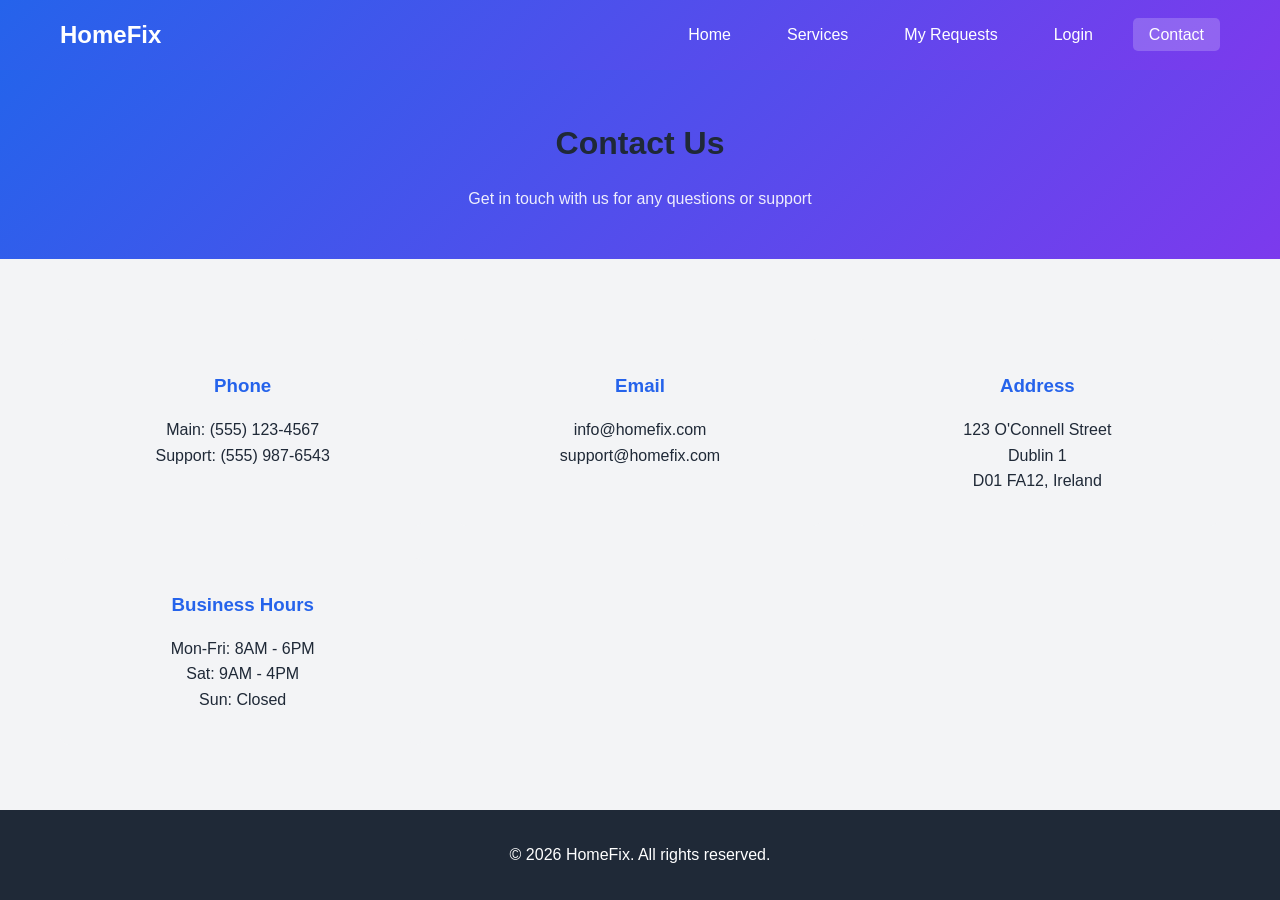
<file: wwwroot/contact.html>
<!DOCTYPE html>
<html lang="en">
<head>
    <meta charset="UTF-8">
    <meta name="viewport" content="width=device-width, initial-scale=1.0">
    <title>Contact Us - Home Maintenance</title>
    <link rel="stylesheet" href="css/styles.css">
</head>
<body>
    <!-- Navigation bar -->
    <nav class="navbar">
        <div class="container">
            <h1 class="logo">HomeFix</h1>
            <ul class="nav-links">
                <li><a href="index.html">Home</a></li>
                <li><a href="services.html">Services</a></li>
                <li><a href="my-requests.html">My Requests</a></li>
                <li><a href="login.html">Login</a></li>
                <li><a href="contact.html" class="active">Contact</a></li>
            </ul>
        </div>
    </nav>

    <!-- Page header -->
    <section class="page-header">
        <div class="container">
            <h1>Contact Us</h1>
            <p>Get in touch with us for any questions or support</p>
        </div>
    </section>

    <!-- Contact information section -->
    <section class="contact-section">
        <div class="container">
            <!-- Grid layout for contact cards -->
            <div class="contact-grid">
                <!-- Phone contact card -->
                <div class="contact-card">
                    <h3>Phone</h3>
                    <p>Main: (555) 123-4567</p>
                    <p>Support: (555) 987-6543</p>
                </div>
                
                <!-- Email contact card -->
                <div class="contact-card">
                    <h3>Email</h3>
                    <p>info@homefix.com</p>
                    <p>support@homefix.com</p>
                </div>
                
                <!-- Address contact card -->
                <div class="contact-card">
                    <h3>Address</h3>
                    <p>123 O'Connell Street</p>
                    <p>Dublin 1</p>
                    <p>D01 FA12, Ireland</p>
                </div>

                <!-- Business hours contact card -->
                <div class="contact-card">
                    <h3>Business Hours</h3>
                    <p>Mon-Fri: 8AM - 6PM</p>
                    <p>Sat: 9AM - 4PM</p>
                    <p>Sun: Closed</p>
                </div>
            </div>
        </div>
    </section>

    <!-- Footer -->
    <footer class="footer">
        <div class="container">
            <p>&copy; 2026 HomeFix. All rights reserved.</p>
        </div>
    </footer>
</body>
</html>
</file>
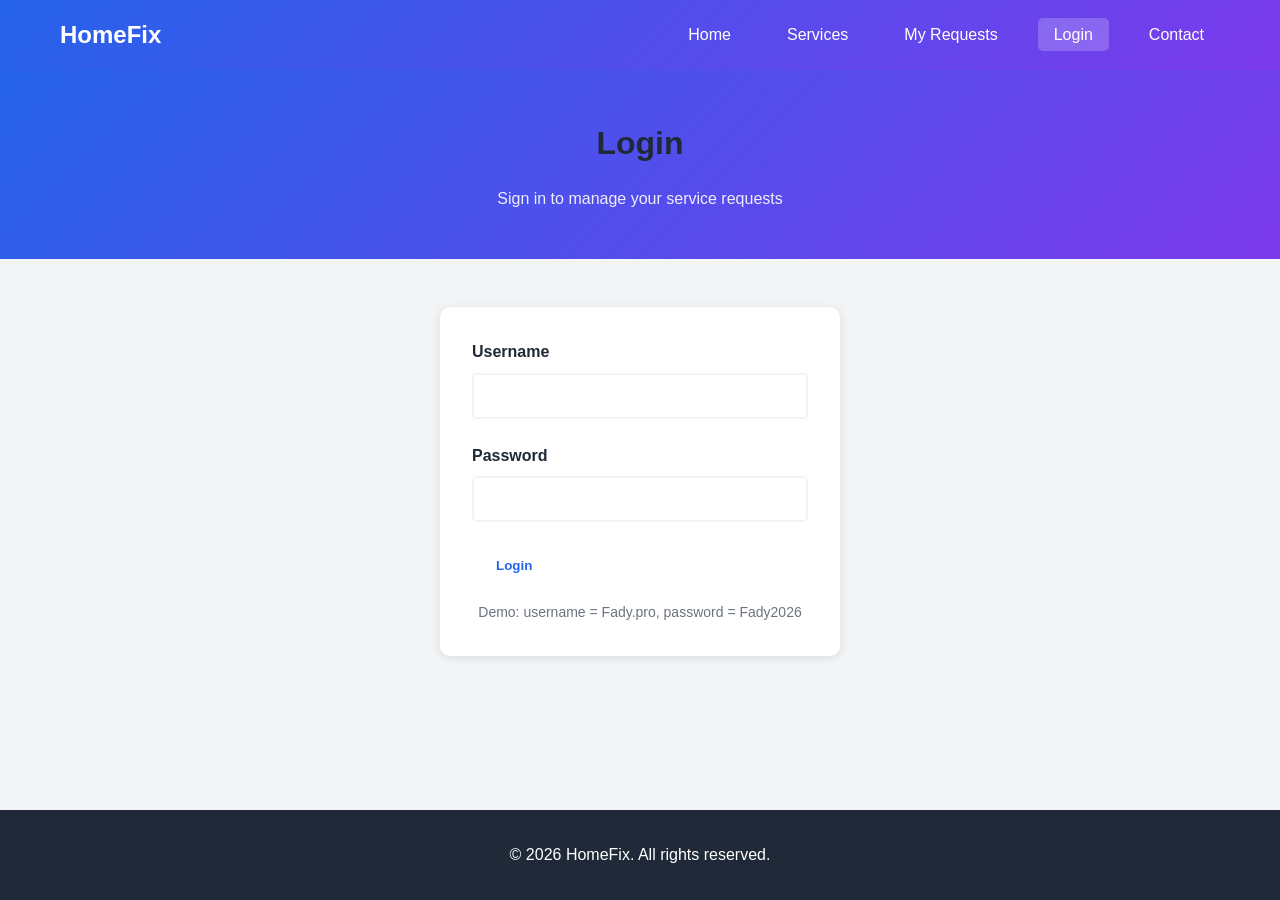
<file: wwwroot/login.html>
<!DOCTYPE html>
<html lang="en">
<head>
    <meta charset="UTF-8">
    <meta name="viewport" content="width=device-width, initial-scale=1.0">
    <title>Login - Home Maintenance</title>
    <link rel="stylesheet" href="css/styles.css">
</head>
<body>
    <!-- Navigation bar -->
    <nav class="navbar">
        <div class="container">
            <h1 class="logo">HomeFix</h1>
            <ul class="nav-links">
                <li><a href="index.html">Home</a></li>
                <li><a href="services.html">Services</a></li>
                <li><a href="my-requests.html">My Requests</a></li>
                <li><a href="login.html" class="active">Login</a></li>
                <li><a href="contact.html">Contact</a></li>
            </ul>
        </div>
    </nav>

    <!-- Page header -->
    <section class="page-header">
        <div class="container">
            <h1>Login</h1>
            <p>Sign in to manage your service requests</p>
        </div>
    </section>

    <!-- Login form section -->
    <section class="login-section">
        <div class="container">
            <form class="login-form" id="loginForm">
                <!-- Username input field -->
                <div class="form-group">
                    <label for="username">Username</label>
                    <input type="text" id="username" required>
                </div>
                
                <!-- Password input field -->
                <div class="form-group">
                    <label for="password">Password</label>
                    <input type="password" id="password" required>
                </div>
                
                <!-- Login button -->
                <button type="submit" class="btn">Login</button>
                
                <!-- Demo credentials note -->
                <p class="demo-note">Demo: username = Fady.pro, password = Fady2026</p>
            </form>
        </div>
    </section>

    <!-- Footer -->
    <footer class="footer">
        <div class="container">
            <p>&copy; 2026 HomeFix. All rights reserved.</p>
        </div>
    </footer>

    <!-- JavaScript files -->
    <script src="js/app.js"></script>
    <script>
        // Handle login form submission
        document.getElementById('loginForm').addEventListener('submit', function(e) {
            // Prevent page reload on form submit
            e.preventDefault();
            
            // Get username and password from input fields
            const username = document.getElementById('username').value;
            const password = document.getElementById('password').value;
            
            // Check if credentials are correct
            if (username === 'Fady.pro' && password === 'Fady2026') {
                alert('Login successful!');
                // Save login status in browser storage
                localStorage.setItem('isLoggedIn', 'true');
                // Redirect to My Requests page
                window.location.href = 'my-requests.html';
            } else {
                // Show error message for wrong credentials
                alert('Invalid credentials. Try Fady.pro / Fady202');
            }
        });
    </script>
</body>
</html>
</file>
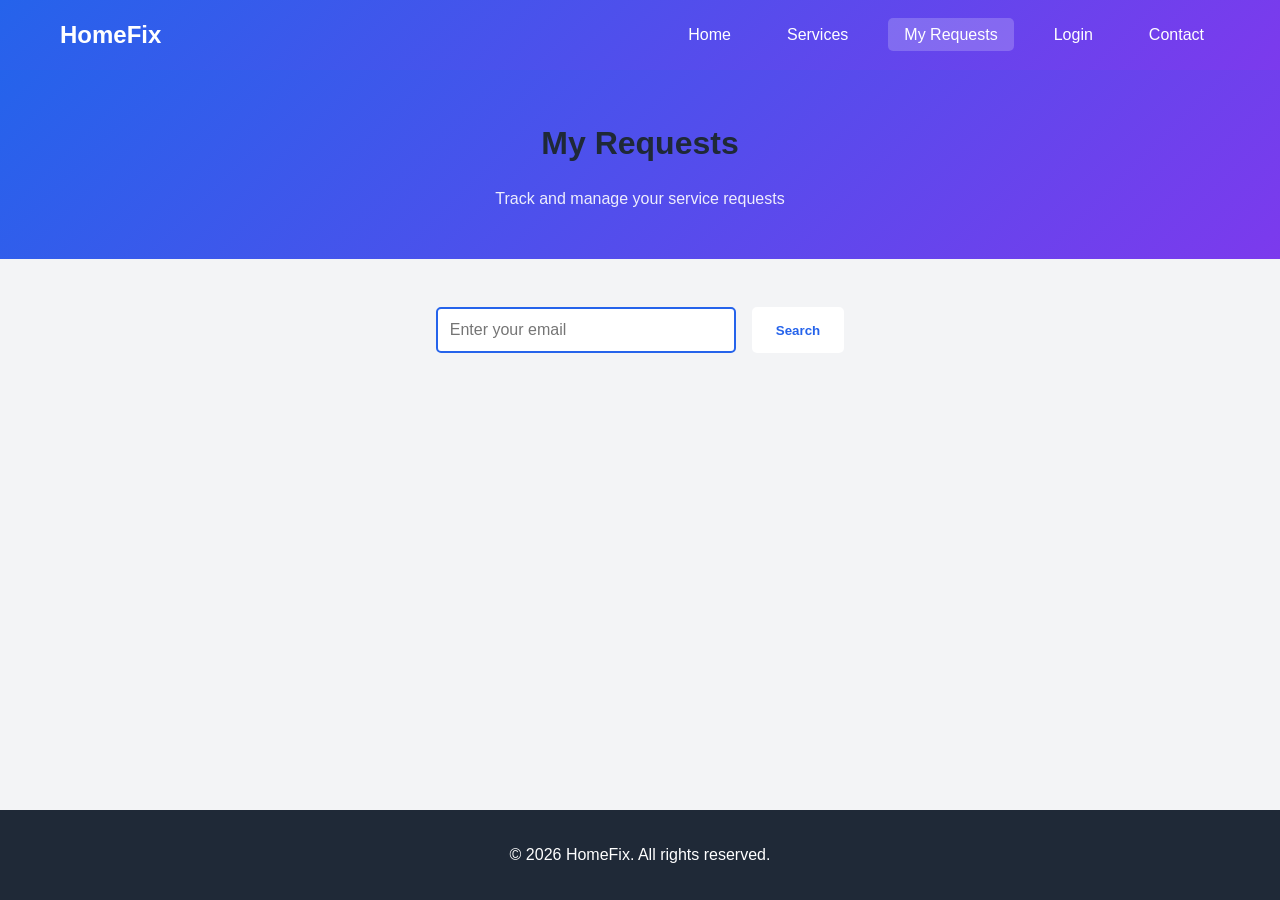
<file: wwwroot/my-requests.html>
<!DOCTYPE html>
<html lang="en">
<head>
    <meta charset="UTF-8">
    <meta name="viewport" content="width=device-width, initial-scale=1.0">
    <title>My Requests - Home Maintenance</title>
    <link rel="stylesheet" href="css/styles.css">
</head>
<body>
    <!-- Navigation bar -->
    <nav class="navbar">
        <div class="container">
            <h1 class="logo">HomeFix</h1>
            <ul class="nav-links">
                <li><a href="index.html">Home</a></li>
                <li><a href="services.html">Services</a></li>
                <li><a href="my-requests.html" class="active">My Requests</a></li>
                <li><a href="login.html">Login</a></li>
                <li><a href="contact.html">Contact</a></li>
            </ul>
        </div>
    </nav>

    <!-- Page header -->
    <section class="page-header">
        <div class="container">
            <h1>My Requests</h1>
            <p>Track and manage your service requests</p>
        </div>
    </section>

    <!-- Main section for viewing requests -->
    <section class="my-requests-section">
        <div class="container">
            <!-- Email search box to find customer requests -->
            <div class="email-search">
                <input type="email" id="searchEmail" placeholder="Enter your email" required>
                <button class="btn" onclick="loadMyRequests()">Search</button>
            </div>

            <!-- Container for displaying the list of requests -->
            <div class="requests-list" id="requestsList"></div>
        </div>
    </section>

    <!-- Footer -->
    <footer class="footer">
        <div class="container">
            <p>&copy; 2026 HomeFix. All rights reserved.</p>
        </div>
    </footer>

    <!-- Rating modal - appears when user wants to rate a completed service -->
    <div class="modal" id="ratingModal">
        <div class="modal-content">
            <span class="close">&times;</span>
            <h2>Rate Service</h2>
            <form id="ratingForm">
                <!-- Hidden field to store the request ID -->
                <input type="hidden" id="ratingRequestId">
                
                <!-- Star rating section -->
                <div class="form-group">
                    <label>Rating</label>
                    <div class="star-rating">
                        <span class="star" data-value="1">&#9733;</span>
                        <span class="star" data-value="2">&#9733;</span>
                        <span class="star" data-value="3">&#9733;</span>
                        <span class="star" data-value="4">&#9733;</span>
                        <span class="star" data-value="5">&#9733;</span>
                    </div>
                </div>
                
                <!-- Optional comments field -->
                <div class="form-group">
                    <label for="comments">Comments (optional)</label>
                    <textarea id="comments"></textarea>
                </div>
                
                <!-- Submit button -->
                <button type="submit" class="btn">Submit Rating</button>
            </form>
        </div>
    </div>

    <!-- JavaScript files -->
    <script src="js/app.js"></script>
    <script>
        // Initialize the rating modal functionality
        setupRatingModal();
    </script>
</body>
</html>
</file>
<file: wwwroot/css/styles.css>
* {
    margin: 0;
    padding: 0;
    box-sizing: border-box;
    font-family: 'Segoe UI', Tahoma, Geneva, Verdana, sans-serif;
}

:root {
    --primary: #2563eb;
    --primary-dark: #1d4ed8;
    --secondary: #7c3aed;
    --dark: #1f2937;
    --light: #f3f4f6;
    --white: #ffffff;
    --gray: #6b7280;
    --success: #10b981;
    --warning: #f59e0b;
    --danger: #ef4444;
}

body {
    background-color: var(--light);
    color: var(--dark);
    line-height: 1.6;
    min-height: 100vh;
    display: flex;
    flex-direction: column;
}

.container {
    max-width: 1200px;
    margin: 0 auto;
    padding: 0 20px;
}

.navbar {
    background: linear-gradient(135deg, var(--primary), var(--secondary));
    color: var(--white);
    padding: 1rem 0;
    position: sticky;
    top: 0;
    z-index: 100;
}

.navbar .container {
    display: flex;
    justify-content: space-between;
    align-items: center;
}

.logo {
    font-size: 1.5rem;
    font-weight: bold;
}

.nav-links {
    display: flex;
    list-style: none;
    gap: 1.5rem;
}

.nav-links a {
    color: var(--white);
    text-decoration: none;
    padding: 0.5rem 1rem;
    border-radius: 5px;
    transition: background 0.3s;
}

.nav-links a:hover,
.nav-links a.active {
    background: rgba(255, 255, 255, 0.2);
}

.hero {
    background: linear-gradient(135deg, var(--primary), var(--secondary));
    color: var(--white);
    text-align: center;
    padding: 5rem 0;
}

.hero h1 {
    font-size: 3rem;
    margin-bottom: 1rem;
}

.hero p {
    font-size: 1.25rem;
    margin-bottom: 2rem;
}

.btn {
    display: inline-block;
    background: var(--white);
    color: var(--primary);
    padding: 0.75rem 1.5rem;
    border-radius: 5px;
    text-decoration: none;
    font-weight: 600;
    border: none;
    cursor: pointer;
    transition: transform 0.3s, box-shadow 0.3s;
}

.btn:hover {
    transform: translateY(-2px);
    box-shadow: 0 4px 12px rgba(0, 0, 0, 0.15);
}

.btn-primary {
    background: var(--primary);
    color: var(--white);
}

.btn-primary:hover {
    background: var(--primary-dark);
}

.features {
    padding: 4rem 0;
    background: var(--white);
}

.features h2,
.featured-services h2,
.page-header h1 {
    text-align: center;
    font-size: 2rem;
    margin-bottom: 1rem;
    color: var(--dark);
}

.featured-services h2 {
    margin-top: 2rem;
}

.feature-grid,
.service-grid,
.contact-grid {
    display: grid;
    grid-template-columns: repeat(auto-fit, minmax(300px, 1fr));
    gap: 2rem;
    margin-top: 2rem;
}

.feature-card,
.contact-card {
    background: var(--light);
    padding: 2rem;
    border-radius: 10px;
    text-align: center;
    transition: transform 0.3s;
}

.feature-card:hover,
.contact-card:hover {
    transform: translateY(-5px);
}

.feature-card h3,
.contact-card h3 {
    color: var(--primary);
    margin-bottom: 1rem;
}

.service-card {
    background: var(--white);
    border-radius: 10px;
    padding: 1.5rem;
    box-shadow: 0 2px 10px rgba(0, 0, 0, 0.1);
    transition: transform 0.3s;
}

.service-card:hover {
    transform: translateY(-5px);
}

.service-card .price {
    font-size: 1.5rem;
    color: var(--primary);
    font-weight: bold;
    margin: 1rem 0;
}

.service-card .category {
    display: inline-block;
    background: var(--light);
    padding: 0.25rem 0.75rem;
    border-radius: 20px;
    font-size: 0.875rem;
    color: var(--gray);
}

.service-card .btn {
    width: 100%;
    text-align: center;
    margin-top: 1rem;
}

.page-header {
    background: linear-gradient(135deg, var(--primary), var(--secondary));
    color: var(--white);
    padding: 3rem 0;
}

.page-header p {
    text-align: center;
    opacity: 0.9;
}

.services-section,
.my-requests-section,
.login-section,
.contact-section {
    padding: 3rem 0;
    flex: 1;
}

.filter-bar {
    display: flex;
    flex-wrap: wrap;
    gap: 0.5rem;
    justify-content: center;
    margin-bottom: 2rem;
}

.filter-btn {
    background: var(--white);
    border: 2px solid var(--primary);
    color: var(--primary);
    padding: 0.5rem 1rem;
    border-radius: 5px;
    cursor: pointer;
    transition: all 0.3s;
}

.filter-btn:hover,
.filter-btn.active {
    background: var(--primary);
    color: var(--white);
}

.email-search {
    display: flex;
    gap: 1rem;
    justify-content: center;
    margin-bottom: 2rem;
}

.email-search input {
    padding: 0.75rem;
    border: 2px solid var(--primary);
    border-radius: 5px;
    width: 300px;
    font-size: 1rem;
}

.request-item {
    background: var(--white);
    border-radius: 10px;
    padding: 1.5rem;
    margin-bottom: 1rem;
    box-shadow: 0 2px 10px rgba(0, 0, 0, 0.1);
}

.request-item .status {
    display: inline-block;
    padding: 0.25rem 0.75rem;
    border-radius: 20px;
    font-size: 0.875rem;
    font-weight: 600;
}

.status-pending {
    background: #fef3c7;
    color: #92400e;
}

.status-in-progress {
    background: #dbeafe;
    color: #1e40af;
}

.status-completed {
    background: #d1fae5;
    color: #065f46;
}

.status-cancelled {
    background: #fee2e2;
    color: #991b1b;
}

.request-item .actions {
    margin-top: 1rem;
    display: flex;
    gap: 1rem;
}

.login-form {
    max-width: 400px;
    margin: 0 auto;
    background: var(--white);
    padding: 2rem;
    border-radius: 10px;
    box-shadow: 0 2px 10px rgba(0, 0, 0, 0.1);
}

.form-group {
    margin-bottom: 1.5rem;
}

.form-group label {
    display: block;
    margin-bottom: 0.5rem;
    font-weight: 600;
}

.form-group input,
.form-group textarea {
    width: 100%;
    padding: 0.75rem;
    border: 2px solid var(--light);
    border-radius: 5px;
    font-size: 1rem;
}

.form-group input:focus,
.form-group textarea:focus {
    outline: none;
    border-color: var(--primary);
}

.demo-note {
    text-align: center;
    color: var(--gray);
    font-size: 0.875rem;
    margin-top: 1rem;
}

.modal {
    display: none;
    position: fixed;
    top: 0;
    left: 0;
    width: 100%;
    height: 100%;
    background: rgba(0, 0, 0, 0.5);
    z-index: 1000;
    justify-content: center;
    align-items: center;
}

.modal.show {
    display: flex;
}

.modal-content {
    background: var(--white);
    padding: 2rem;
    border-radius: 10px;
    width: 90%;
    max-width: 500px;
    max-height: 90vh;
    overflow-y: auto;
    position: relative;
}

.close {
    position: absolute;
    top: 1rem;
    right: 1rem;
    font-size: 1.5rem;
    cursor: pointer;
}

.star-rating {
    display: flex;
    gap: 0.5rem;
    font-size: 2rem;
}

.star {
    cursor: pointer;
    color: var(--gray);
    transition: color 0.3s;
}

.star.active {
    color: #fbbf24;
}

.footer {
    background: var(--dark);
    color: var(--white);
    text-align: center;
    padding: 2rem 0;
    margin-top: auto;
}

@media (max-width: 768px) {
    .nav-links {
        display: none;
    }
    
    .hero h1 {
        font-size: 2rem;
    }
    
    .feature-grid,
    .service-grid,
    .contact-grid {
        grid-template-columns: 1fr;
    }
}
</file>
